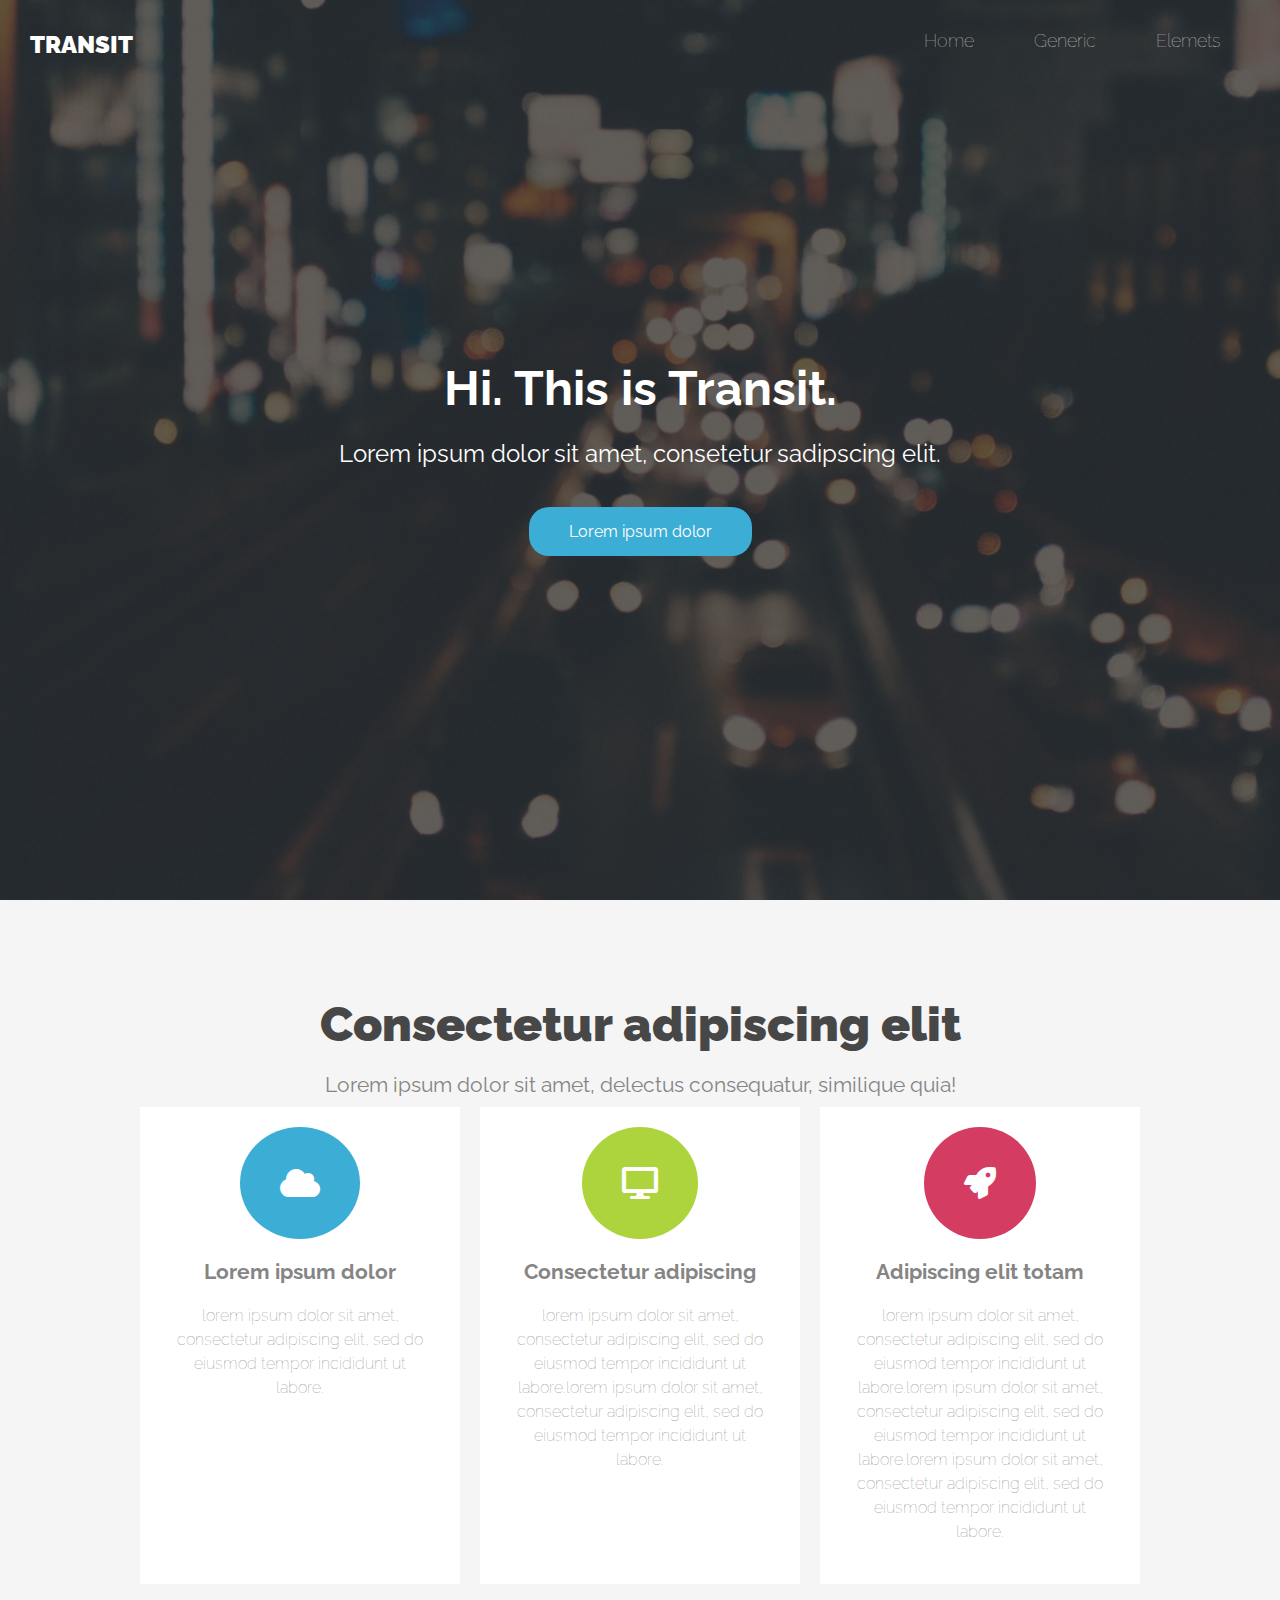
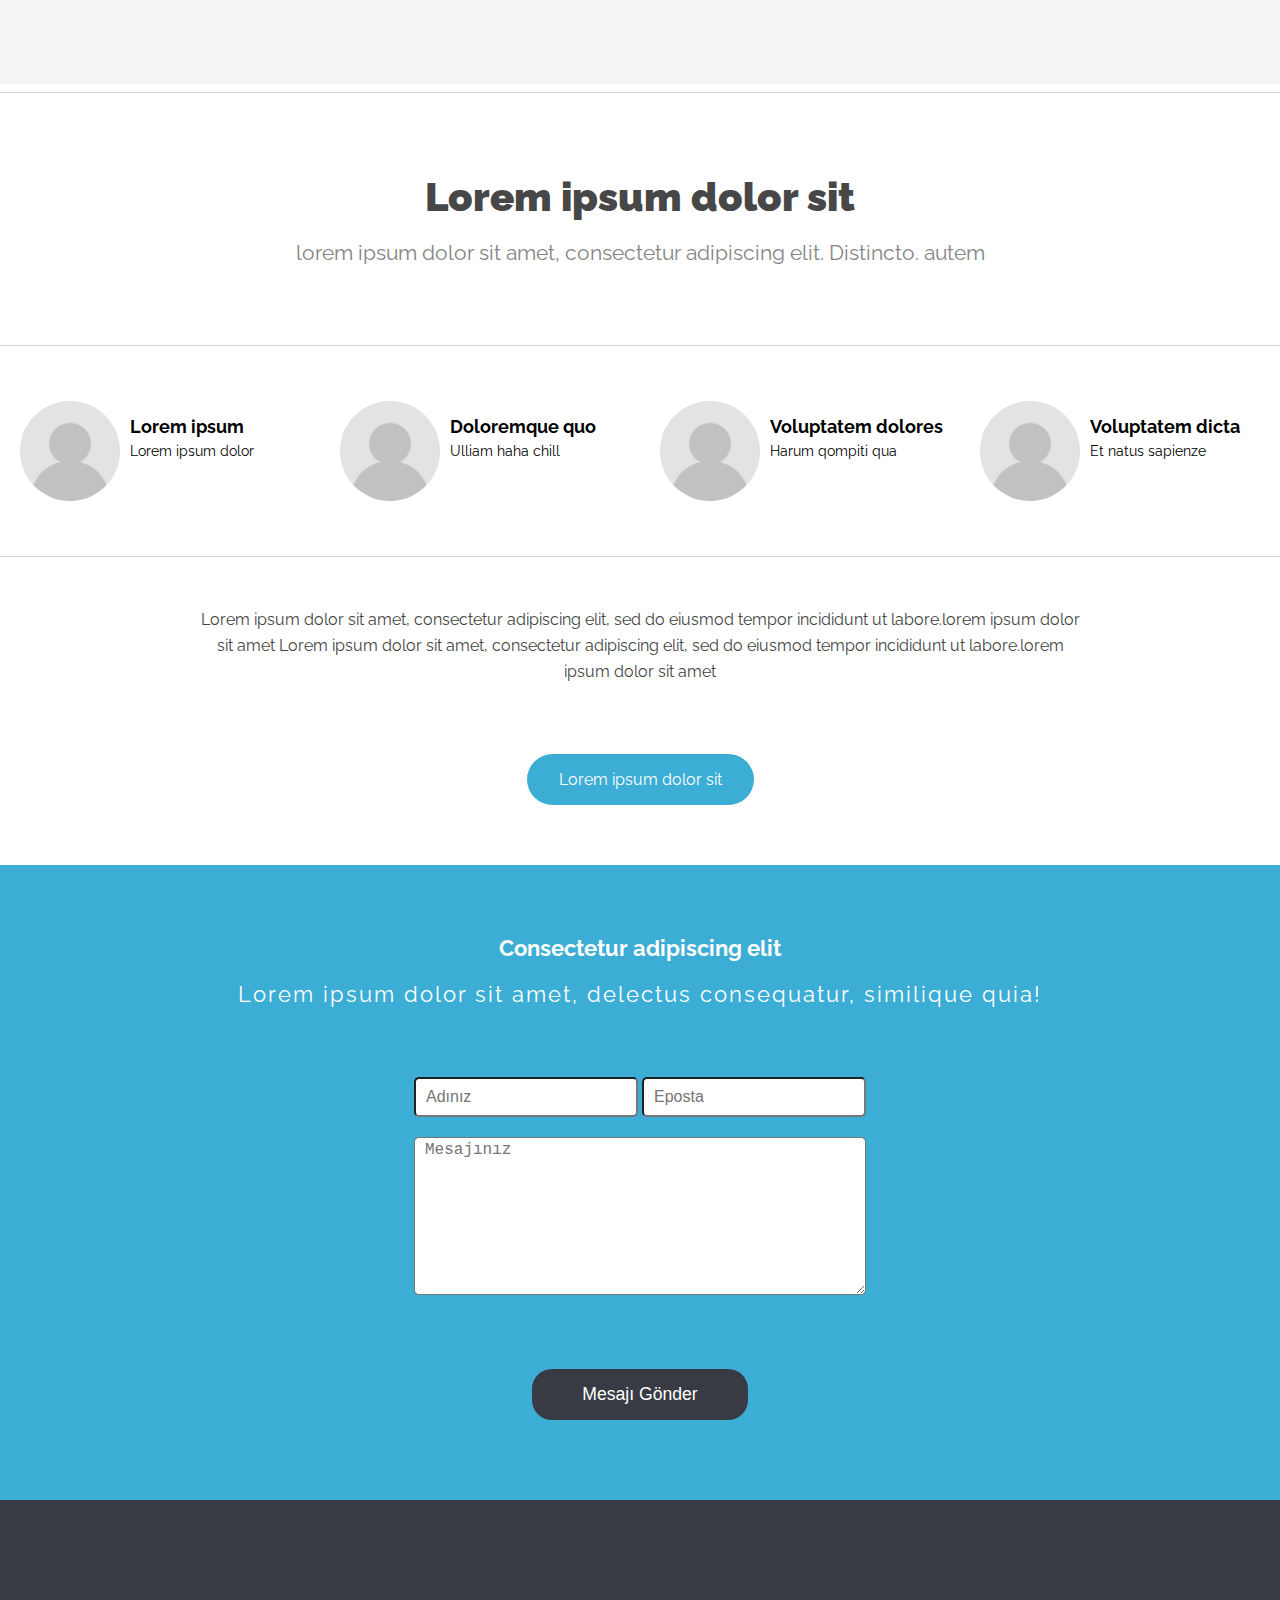
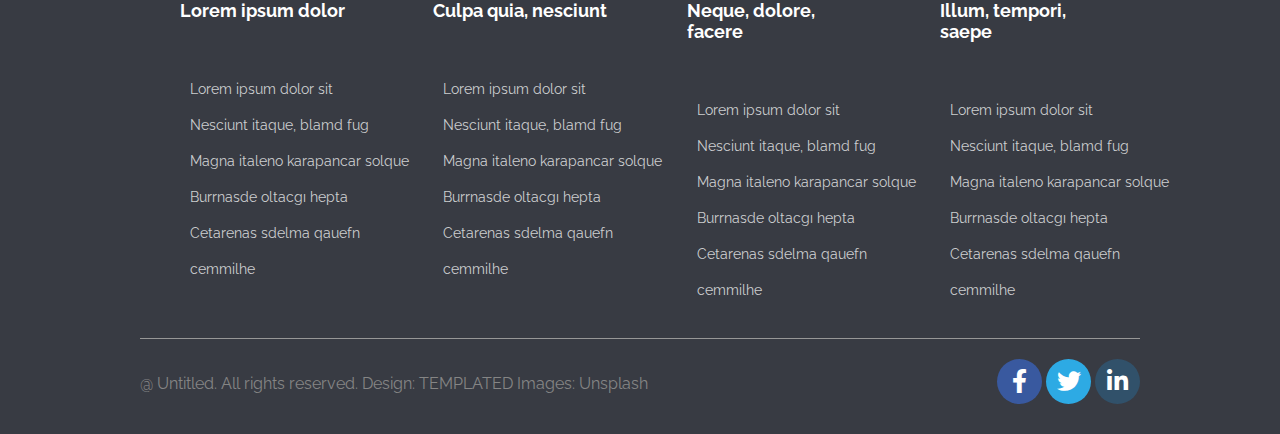
<file: index.html>
<!DOCTYPE html>
<html lang="en">

<head>
  <meta charset="UTF-8" />
  <meta name="viewport" content="width=device-width, initial-scale=1.0, maximum-scale=1.0, user-scaleble=no" />
  <title>Responsive Desing</title>
  <link rel="stylesheet" href="./css/index.css" />
  <link href="https://fonts.googleapis.com/css2?family=Raleway:wght@400;500&display=swap" rel="stylesheet" />
  <link rel="stylesheet" href="./css/all.css"/>
</head>

<body>
  <div class="wrapper">
    <div class="banner">
      <div class="header">
        <h1 class="headerilkbaslık">Transit</h1>
        <nav class="menu">
          <ul class="solustmenu">
            <li><a href="#">Home</a></li>
            <li><a href="#">Generic</a></li>
            <li><a href="#">Elemets</a></li>
          </ul>
        </nav>
      </div>

      <div class="ortabaslık">
        <h2 class="ortailkbaslık">Hi. This is Transit.</h2>
        <p>Lorem ipsum dolor sit amet, consetetur sadipscing elit.</p>
        <ul class="buton">
          <li><a href="#">Lorem ipsum dolor</a></li>
        </ul>
      </div>
    </div>

    <div class="bolum1">
      <h2>Consectetur adipiscing elit</h2>
      <p>Lorem ipsum dolor sit amet, delectus consequatur, similique quia!</p>
      <div class="container">
        <div class="kutu">
          <i class="fas fa-cloud birinci"></i>
          <h3>Lorem ipsum dolor</h3>
          <p>
            lorem ipsum dolor sit amet, consectetur adipiscing elit, sed do
            eiusmod tempor incididunt ut labore.</p>
        </div>
        <div class="kutu">
          <i class="fas fa-desktop ikinci"></i>
          <h3>Consectetur adipiscing</h3>
          <p>
            lorem ipsum dolor sit amet, consectetur adipiscing elit, sed do
            eiusmod tempor incididunt ut labore.lorem ipsum dolor sit amet, consectetur adipiscing elit, sed do
            eiusmod tempor incididunt ut labore.</p>
        </div>
        <div class="kutu">
          <i class="fas fa-rocket ücüncü"></i>
          <h3>Adipiscing elit totam</h3>
          <p>
            lorem ipsum dolor sit amet, consectetur adipiscing elit, sed do
            eiusmod tempor incididunt ut labore.lorem ipsum dolor sit amet, consectetur adipiscing elit, sed do
            eiusmod tempor incididunt ut labore.lorem ipsum dolor sit amet, consectetur adipiscing elit, sed do
            eiusmod tempor incididunt ut labore.</p>
        </div>

      </div>
    </div>
    <div class="bolum2">
      <h2>Lorem ipsum dolor sit</h2>
      <p> lorem ipsum dolor sit amet, consectetur adipiscing elit. Distincto. autem </p>
      <div class="container2">
        <div class="kisiler">
          <div class="kisi">
            <img src="./assets/images/profile_placeholder.gif">
            <h4>Lorem ipsum</h4>
            <p>Lorem ipsum dolor</p>

          </div>
          <div class="kisi">
            <img src="./assets/images/profile_placeholder.gif">
            <h4>Doloremque quo</h4>
            <p>Ulliam haha chill</p>

          </div>
          <div class="kisi">
            <img src="./assets/images/profile_placeholder.gif">
            <h4>Voluptatem dolores</h4>
            <p>Harum qompiti qua</p>

          </div>
          <div class="kisi">
            <img src="./assets/images/profile_placeholder.gif">
            <h4>Voluptatem dicta</h4>
            <p>Et natus sapienze</p>

          </div>

        </div>
        <div class="paragraf">
          <p> Lorem ipsum dolor sit amet, consectetur adipiscing elit, sed do
            eiusmod tempor incididunt ut labore.lorem ipsum dolor sit amet Lorem ipsum dolor sit amet, consectetur
            adipiscing elit, sed do
            eiusmod tempor incididunt ut labore.lorem ipsum dolor sit amet</p>
        </div>

        <ul class="buton2">
          <li><a href="#">Lorem ipsum dolor sit</a></li>
        </ul>
      </div>

    </div>
    <div class="bolum3">
      <h2>Consectetur adipiscing elit</h2>
      <p>Lorem ipsum dolor sit amet, delectus consequatur, similique quia!</p>
      <div class="container">
        <div class="form">
          <form id="iletisim" name="iletisim" method="POST">
            <input type="text" name="ad" id="ad" placeholder="Adınız" required>
            <!--required ile eksik girildiği zaman uyarı gelir-->
            <input type="email" name="email" id="email" placeholder="Eposta" required>
            <textarea name="icerik" placeholder="Mesajınız" required></textarea><br>
            <input type="submit" name="gonder" id="gonder" value="Mesajı Gönder">
          </form>
        </div>
      </div>
    </div>
    <div class="footer">
      <div class="icerik">
        <div class="container">
          <div class="footerkutu">
            <h3>Lorem ipsum dolor</h3>
            <ul>
              <li><a href="#">Lorem ipsum dolor sit</a></li>
              <li><a href="#">Nesciunt itaque, blamd fug</a></li>
              <li><a href="#">Magna italeno karapancar solque</a></li>
              <li><a href="#">Burrnasde oltacgı hepta</a></li>
              <li><a href="#">Cetarenas sdelma qauefn cemmilhe</a></li>
            </ul>
          </div>
          <div class="footerkutu">
            <h3>Culpa quia, nesciunt</h3>
            <ul>
              <li><a href="#">Lorem ipsum dolor sit</a></li>
              <li><a href="#">Nesciunt itaque, blamd fug</a></li>
              <li><a href="#">Magna italeno karapancar solque</a></li>
              <li><a href="#">Burrnasde oltacgı hepta</a></li>
              <li><a href="#">Cetarenas sdelma qauefn cemmilhe</a></li>
            </ul>
          </div>
          <div class="footerkutu">
            <h3>Neque, dolore, facere</h3>
            <ul>
              <li><a href="#">Lorem ipsum dolor sit</a></li>
              <li><a href="#">Nesciunt itaque, blamd fug</a></li>
              <li><a href="#">Magna italeno karapancar solque</a></li>
              <li><a href="#">Burrnasde oltacgı hepta</a></li>
              <li><a href="#">Cetarenas sdelma qauefn cemmilhe</a></li>
            </ul>
          </div>
          <div class="footerkutu">
            <h3>Illum, tempori, saepe</h3>
            <ul>
              <li><a href="#">Lorem ipsum dolor sit</a></li>
              <li><a href="#">Nesciunt itaque, blamd fug</a></li>
              <li><a href="#">Magna italeno karapancar solque</a></li>
              <li><a href="#">Burrnasde oltacgı hepta</a></li>
              <li><a href="#">Cetarenas sdelma qauefn cemmilhe</a></li>
            </ul>
          </div>
        </div>
        <div class="sosyal">
          <div class="lisans">
            <p>@ Untitled. All rights reserved. Design: TEMPLATED Images: Unsplash</p>
          </div>
          <div class="icons">
            <i class="fab fa-facebook-f facebook"></i>
            <i class="fab fa-twitter twitter"></i>
            <i class="fab fa-linkedin-in linkedin"></i>
          </div>
        </div>
        <div class="temizle"></div>
      </div>
    </div>

  </div>
</body>

</html>
</file>
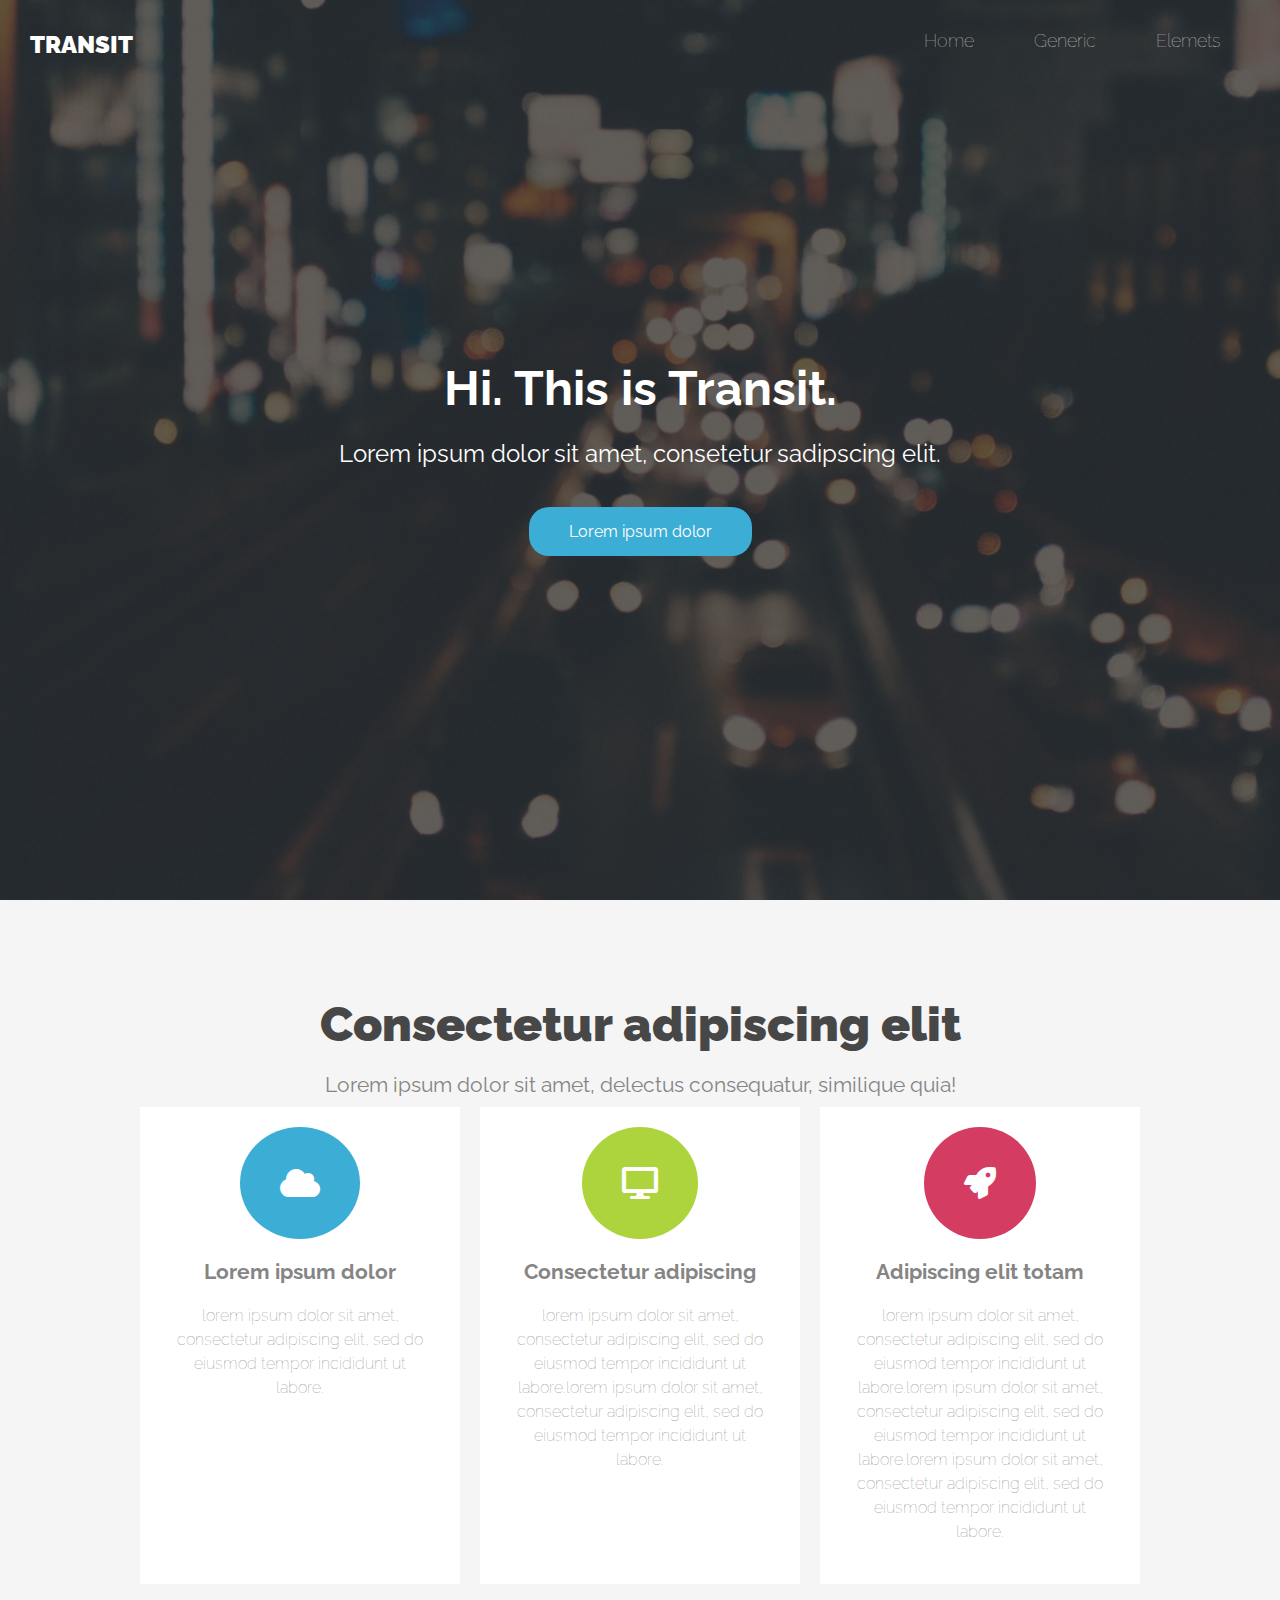
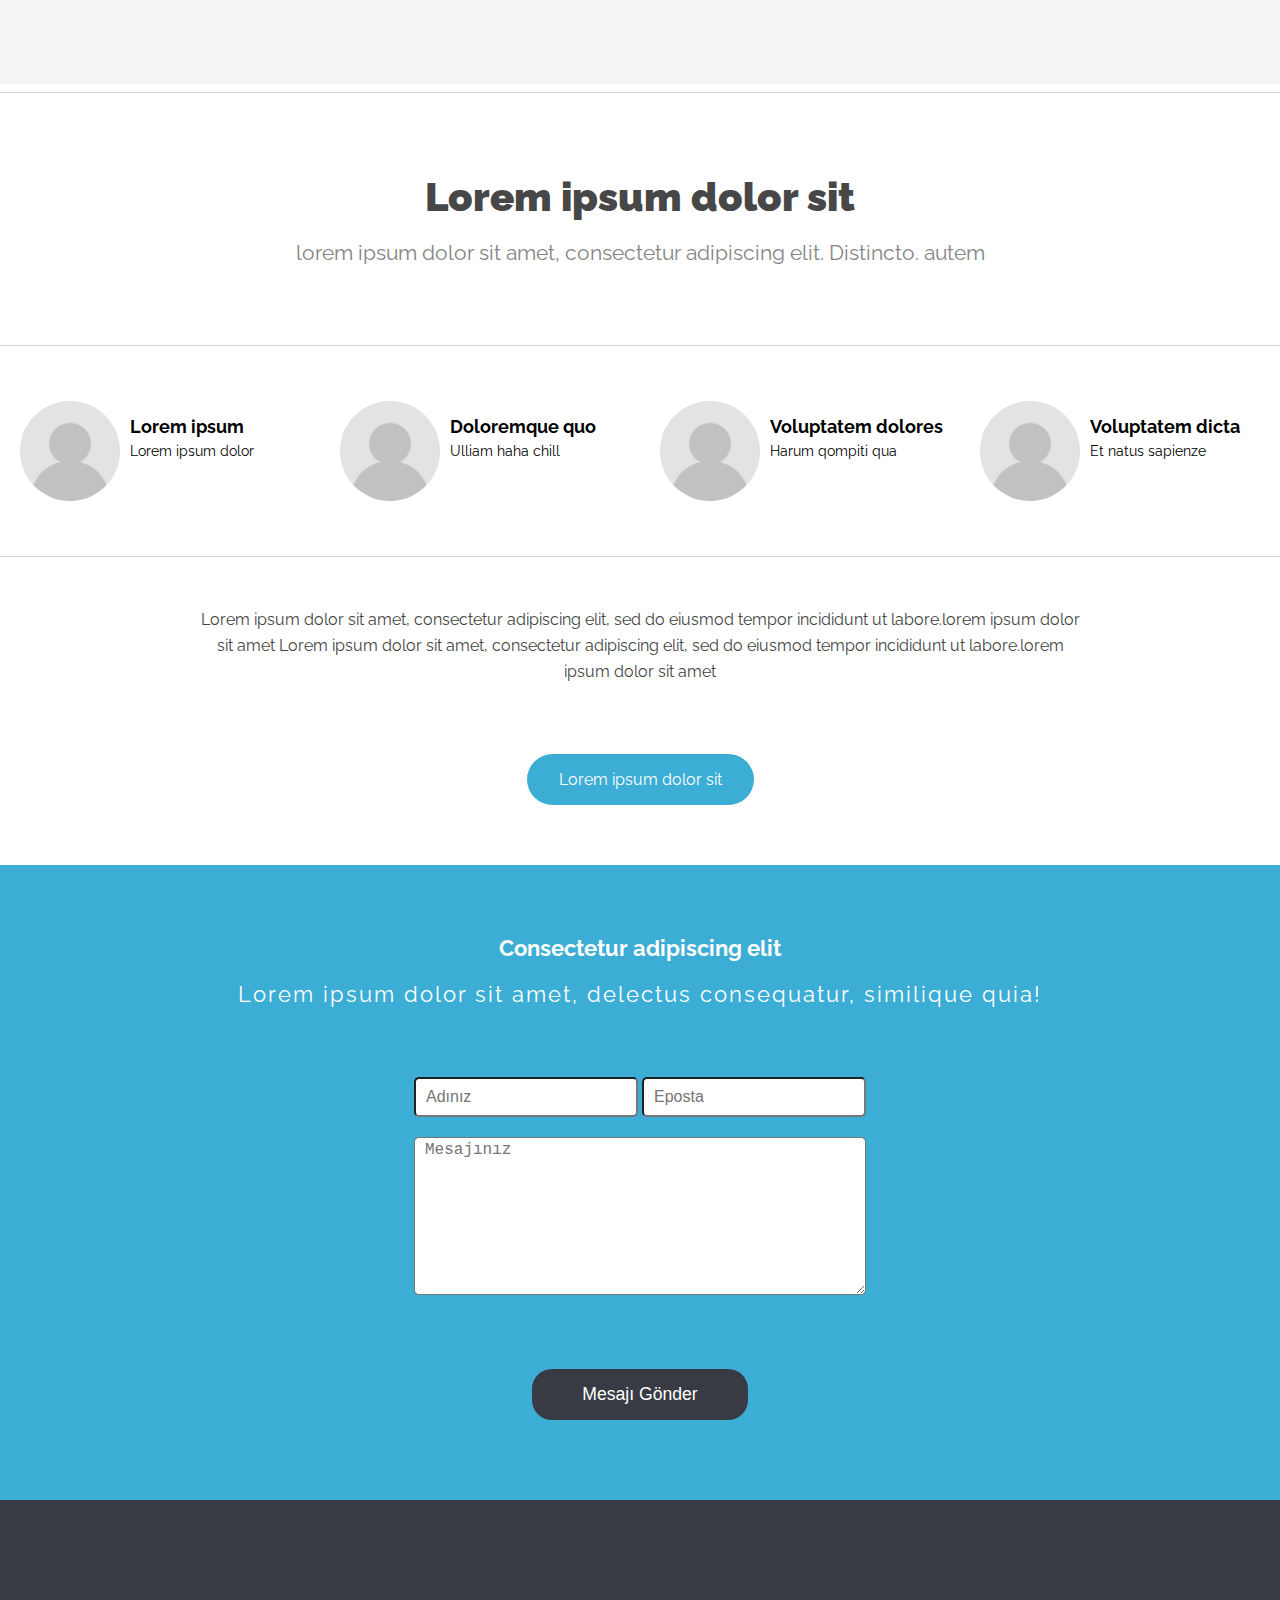
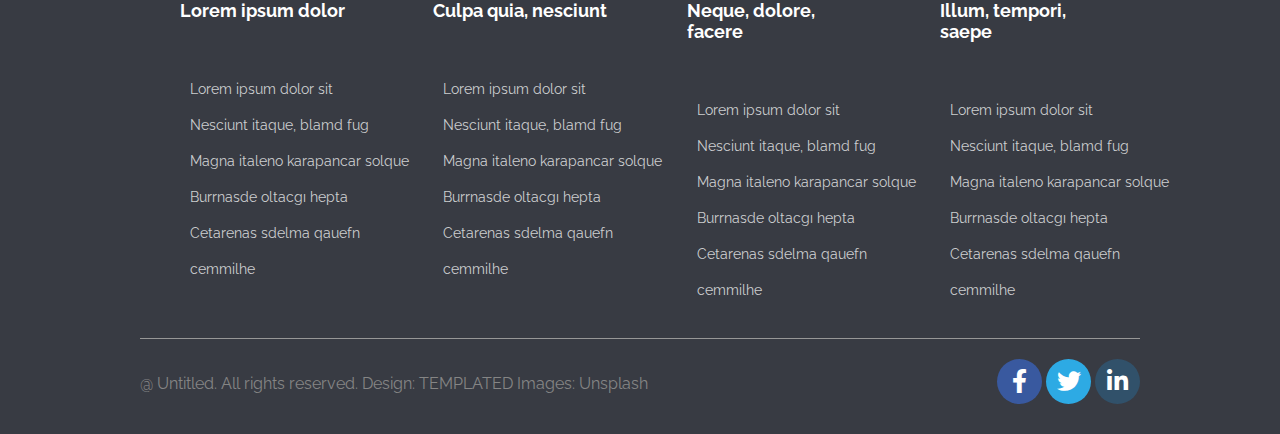
<file: responsive-design.html>
<!DOCTYPE html>
<html lang="en">

<head>
  <meta charset="UTF-8" />
  <meta name="viewport" content="width=device-width, initial-scale=1.0, maximum-scale=1.0, user-scaleble=no" />
  <title>Responsive Desing</title>
  <link rel="stylesheet" href="./css/responsive-design.css" />
  <link href="https://fonts.googleapis.com/css2?family=Raleway:wght@400;500&display=swap" rel="stylesheet" />
  <link rel="stylesheet" href="./css/all.css"/>
</head>

<body>
  <div class="wrapper">
    <div class="banner">
      <div class="header">
        <h1 class="headerilkbaslık">Transit</h1>
        <nav class="menu">
          <ul class="solustmenu">
            <li><a href="#">Home</a></li>
            <li><a href="#">Generic</a></li>
            <li><a href="#">Elemets</a></li>
          </ul>
        </nav>
      </div>

      <div class="ortabaslık">
        <h2 class="ortailkbaslık">Hi. This is Transit.</h2>
        <p>Lorem ipsum dolor sit amet, consetetur sadipscing elit.</p>
        <ul class="buton">
          <li><a href="#">Lorem ipsum dolor</a></li>
        </ul>
      </div>
    </div>

    <div class="bolum1">
      <h2>Consectetur adipiscing elit</h2>
      <p>Lorem ipsum dolor sit amet, delectus consequatur, similique quia!</p>
      <div class="container">
        <div class="kutu">
          <i class="fas fa-cloud birinci"></i>
          <h3>Lorem ipsum dolor</h3>
          <p>
            lorem ipsum dolor sit amet, consectetur adipiscing elit, sed do
            eiusmod tempor incididunt ut labore.</p>
        </div>
        <div class="kutu">
          <i class="fas fa-desktop ikinci"></i>
          <h3>Consectetur adipiscing</h3>
          <p>
            lorem ipsum dolor sit amet, consectetur adipiscing elit, sed do
            eiusmod tempor incididunt ut labore.lorem ipsum dolor sit amet, consectetur adipiscing elit, sed do
            eiusmod tempor incididunt ut labore.</p>
        </div>
        <div class="kutu">
          <i class="fas fa-rocket ücüncü"></i>
          <h3>Adipiscing elit totam</h3>
          <p>
            lorem ipsum dolor sit amet, consectetur adipiscing elit, sed do
            eiusmod tempor incididunt ut labore.lorem ipsum dolor sit amet, consectetur adipiscing elit, sed do
            eiusmod tempor incididunt ut labore.lorem ipsum dolor sit amet, consectetur adipiscing elit, sed do
            eiusmod tempor incididunt ut labore.</p>
        </div>

      </div>
    </div>
    <div class="bolum2">
      <h2>Lorem ipsum dolor sit</h2>
      <p> lorem ipsum dolor sit amet, consectetur adipiscing elit. Distincto. autem </p>
      <div class="container2">
        <div class="kisiler">
          <div class="kisi">
            <img src="./assets/images/profile_placeholder.gif">
            <h4>Lorem ipsum</h4>
            <p>Lorem ipsum dolor</p>

          </div>
          <div class="kisi">
            <img src="./assets/images/profile_placeholder.gif">
            <h4>Doloremque quo</h4>
            <p>Ulliam haha chill</p>

          </div>
          <div class="kisi">
            <img src="./assets/images/profile_placeholder.gif">
            <h4>Voluptatem dolores</h4>
            <p>Harum qompiti qua</p>

          </div>
          <div class="kisi">
            <img src="./assets/images/profile_placeholder.gif">
            <h4>Voluptatem dicta</h4>
            <p>Et natus sapienze</p>

          </div>

        </div>
        <div class="paragraf">
          <p> Lorem ipsum dolor sit amet, consectetur adipiscing elit, sed do
            eiusmod tempor incididunt ut labore.lorem ipsum dolor sit amet Lorem ipsum dolor sit amet, consectetur
            adipiscing elit, sed do
            eiusmod tempor incididunt ut labore.lorem ipsum dolor sit amet</p>
        </div>

        <ul class="buton2">
          <li><a href="#">Lorem ipsum dolor sit</a></li>
        </ul>
      </div>

    </div>
    <div class="bolum3">
      <h2>Consectetur adipiscing elit</h2>
      <p>Lorem ipsum dolor sit amet, delectus consequatur, similique quia!</p>
      <div class="container">
        <div class="form">
          <form id="iletisim" name="iletisim" method="POST">
            <input type="text" name="ad" id="ad" placeholder="Adınız" required>
            <!--required ile eksik girildiği zaman uyarı gelir-->
            <input type="email" name="email" id="email" placeholder="Eposta" required>
            <textarea name="icerik" placeholder="Mesajınız" required></textarea><br>
            <input type="submit" name="gonder" id="gonder" value="Mesajı Gönder">
          </form>
        </div>
      </div>
    </div>
    <div class="footer">
      <div class="icerik">
        <div class="container">
          <div class="footerkutu">
            <h3>Lorem ipsum dolor</h3>
            <ul>
              <li><a href="#">Lorem ipsum dolor sit</a></li>
              <li><a href="#">Nesciunt itaque, blamd fug</a></li>
              <li><a href="#">Magna italeno karapancar solque</a></li>
              <li><a href="#">Burrnasde oltacgı hepta</a></li>
              <li><a href="#">Cetarenas sdelma qauefn cemmilhe</a></li>
            </ul>
          </div>
          <div class="footerkutu">
            <h3>Culpa quia, nesciunt</h3>
            <ul>
              <li><a href="#">Lorem ipsum dolor sit</a></li>
              <li><a href="#">Nesciunt itaque, blamd fug</a></li>
              <li><a href="#">Magna italeno karapancar solque</a></li>
              <li><a href="#">Burrnasde oltacgı hepta</a></li>
              <li><a href="#">Cetarenas sdelma qauefn cemmilhe</a></li>
            </ul>
          </div>
          <div class="footerkutu">
            <h3>Neque, dolore, facere</h3>
            <ul>
              <li><a href="#">Lorem ipsum dolor sit</a></li>
              <li><a href="#">Nesciunt itaque, blamd fug</a></li>
              <li><a href="#">Magna italeno karapancar solque</a></li>
              <li><a href="#">Burrnasde oltacgı hepta</a></li>
              <li><a href="#">Cetarenas sdelma qauefn cemmilhe</a></li>
            </ul>
          </div>
          <div class="footerkutu">
            <h3>Illum, tempori, saepe</h3>
            <ul>
              <li><a href="#">Lorem ipsum dolor sit</a></li>
              <li><a href="#">Nesciunt itaque, blamd fug</a></li>
              <li><a href="#">Magna italeno karapancar solque</a></li>
              <li><a href="#">Burrnasde oltacgı hepta</a></li>
              <li><a href="#">Cetarenas sdelma qauefn cemmilhe</a></li>
            </ul>
          </div>
        </div>
        <div class="sosyal">
          <div class="lisans">
            <p>@ Untitled. All rights reserved. Design: TEMPLATED Images: Unsplash</p>
          </div>
          <div class="icons">
            <i class="fab fa-facebook-f facebook"></i>
            <i class="fab fa-twitter twitter"></i>
            <i class="fab fa-linkedin-in linkedin"></i>
          </div>
        </div>
        <div class="temizle"></div>
      </div>
    </div>

  </div>
</body>

</html>
</file>
<file: css/index.css>
* {
  margin: 0;
  padding: 0;
  list-style: none;
}
body {
  font-size: 16px;
  font-family: "Raleway", sans-serif;
}
.wrapper {
  width: 100%;
}
.banner {
  width: 100%;
  height: 100vh;
  background-position: center center;
  background: url(../assets/images/dark_tint.png),
    url(../assets/images/bokeh_car_lights_bg.jpg);
  background-size: cover;
  position: relative; /*içteki header div'ini absolute yaparak istediğim şekilde konumlandıracam*/
  box-sizing: border-box; /*herhangi bir padding değerini içeriye doğru konumlandırmak, taşmayı engellemek*/
  display: flex;
  text-align: center;
  align-items: center;
  justify-content: center;
}
.header {
  margin: 0 auto;
  position: absolute;
  width: 100%;
  align-self: flex-start;
}
h1.headerilkbaslık {
  position: absolute;
  margin-left: 30px;
  top: 30px;
  text-transform: uppercase;
  font-size: 1.5em;
  color: white;
  font-weight: 900;
  float: left;
}
.header nav.menu ul {
  position: absolute;
  float: right;
  right: 30px;
  top: 0;
}
.header nav.menu ul li {
  display: block;
  padding: 30px;
  float: left;
}
.header nav.menu ul li a {
  font-size: 18px;
  text-decoration: none;
  font-weight: 100;
  color: #d8d8d8;
}
.header nav.menu ul li a:hover {
  color: white;
  transition: color 0.2s ease-in-out;
}
h2.ortailkbaslık {
  color: white;
  font-size: 3em;
  margin-bottom: 20px;
}
.banner .ortabaslık p {
  font-size: 1.5em;
  color: white;
  line-height: 1.5em;
  margin-bottom: 50px;
}
.buton a {
  text-decoration: none;
  font-size: 1em;
  padding: 15px 40px;
  color: white;
  background: #3cadd4;
  border-radius: 20px;
}
.buton a:hover {
  background-color: #61c1e1;
  transition: background-color 0.2s ease-in-out;
}
/*burdan itibaren bölüm1 baslayacak*/
.bolum1 {
  width: 100%;
  background: #f5f5f5;
  padding: 100px 0;
  text-align: center;
  margin-bottom: 0.5em;
}
.bolum1 h2 {
  color: #474747;
  line-height: 1em;
  font-weight: 900;
  font-size: 3em;
  margin-bottom: 0.5em;
}
.bolum1 h2 + p {
  color: #858585;
  font-size: 1.3em;
  margin-bottom: 0.5em;
}
.container {
  max-width: 1000px;
  margin: 0 auto;
  display: flex;
  justify-content: space-between;
  flex-wrap: wrap;
}
.bolum1 .kutu {
  margin-right: 20px;
  padding: 20px 0;
  flex-basis: 300px;
  flex-shrink: 0;
  flex-grow: 1;
  background: #fff;
  text-align: center;
  align-self: stretch;
}
.bolum1 .kutu:nth-last-child(1) {
  margin-right: 0;
}
.bolum1 .kutu i {
  font-size: 2em;
  border-radius: 50%;
  padding: 40px;
  color: #fff;
}
.bolum1 .kutu i.birinci {
  background: #3cadd4;
}
.bolum1 .kutu i.ikinci {
  background: #add43c;
}
.bolum1 .kutu i.ücüncü {
  background: #d43c61;
}
.bolum1 .kutu h3 {
  margin: 20px 0;
  color: #858585;
  font-size: 1.3em;
  font-weight: 700;
}
.bolum1 .kutu p {
  color: #858585;
  font-size: 1em;
  font-weight: 100;
  padding: 0 30px 20px 30px;
  line-height: 1.5em;
}
/*burdan itibaren bölüm2 baslayacak*/
.bolum2 {
  width: 100%;
  background: #fff;
  border-top: 1px solid #d1d1d1;
  box-sizing: border-box;
  text-align: center;
  padding-top: 80px;
  display: block;
}
.bolum2 h2 {
  font-size: 2.5em;
  margin-bottom: 20px;
  color: #474747;
  font-weight: 900;
}
.bolum2 h2 + p {
  font-size: 1.3em;
  margin-bottom: 80px;
  color: #858585;
}
.bolum2 .kisiler {
  width: 100%;
  border-top: 1px solid #d1d1d1;
  border-bottom: 1px solid #d1d1d1;
  display: flex;
  justify-content: space-between;
  flex-wrap: wrap;
}
.bolum2 .kisi {
  flex-basis: 220px;
  margin: 50px 10px;
  text-align: left;
  flex-grow: 1;
}
.bolum2 .kisi img {
  float: left;
  border-radius: 50%;
  width: 100px;
  margin: 5px 10px;
}
.bolum2 .kisi h4 {
  margin-top: 20px;
  margin-bottom: 5px;
  font-size: 1.1em;
}
.bolum2 .kisi p {
  margin-bottom: 5px;
  font-size: 0.9em;
}
.bolum2 .paragraf {
  margin: 50px auto;
  width: 70%;
}
.bolum2 .paragraf p {
  font-size: 1em;
  line-height: 1.6em;
  color: #444;
}
.bolum2 ul li a {
  background: #3cadd4;
  border-radius: 30px;
  border: 0;
  cursor: pointer;
  display: inline-block;
  font-weight: 400;
  padding: 1em 2em;
  text-align: center;
  margin-top: 20px;
  margin-bottom: 60px;
  text-decoration: none;
  color: #fff;
}
.bolum2 ul li a:hover {
  background: #61c1e1;
  transition: bacground-color 0.2s ease-in-out;
}
.bolum3 {
  width: 100%;
  display: block;
  background: #3cadd4;
  padding: 70px 0 10px;
  text-align: center;
}
.bolum3 h2 {
  font-size: 1.4em;
  color: #fff;
  margin-bottom: 20px;
}
.bolum3 h2 + p {
  font-size: 1.4em;
  color: #fff;
  letter-spacing: 2px;
}
.bolum3 .container .form {
  width: 600px;
  margin: 70px auto;
}
.bolum3 .container .form input[type="text"] {
  width: 200px;
  height: 30px;
  border-radius: 5px;
  padding: 3px 10px;
  color: #444;
  font-size: 1em;
}
.bolum3 .container .form input[type="email"] {
  width: 200px;
  height: 30px;
  border-radius: 5px;
  padding: 3px 10px;
  color: #444;
  font-size: 1em;
}
.bolum3 .container .form textarea {
  width: 430px;
  height: 150px;
  border-radius: 5px;
  padding: 3px 10px;
  color: #fff;
  font-size: 1em;
  margin-top: 20px;
}
.bolum3 .container .form input[type="submit"] {
  margin-top: 70px;
  font-size: 1.1em;
  padding: 15px 50px;
  background: #383b43;
  color: #fff;
  border-radius: 20px;
  border: none;
  cursor: pointer; /*fare ile üzerine geldiğimizde ok el işaretine dönüşüyor*/
}
.bolum3 .container .form input[type="submit"]:hover {
  background: #4c4c4c;
  transition: background-color 0.2s ease-in-out;
}
.footer {
  width: 100%;
  background: #383b43;
  padding: 30px 0;
}
.footer .container {
  margin-top: 50px;
  border-bottom: 1px solid #979797;
}
.footer .footerkutu {
  margin-left: 20px;
  width: 220px;
}
.footer h3 {
  color: #fff;
  font-size: 1.1em;
  margin: 20px;
}
.footer .container ul {
  display: block;
  width: 100%;
  float: left;
  margin: 30px;
}
.footer .container ul a {
  color: #cdced0;
  text-decoration: none;
  font-size: 0.9em;
  line-height: 2.5em;
}
.footer .container ul a:hover {
  text-decoration: underline;
}
.sosyal {
  max-width: 1000px;
  margin: 0 auto;
}
.footer .lisans {
  width: 100%;
  margin: 20px auto;
}
.footer .lisans p {
  display: block;
  color: #858585;
  float: left;
  margin-top: 15px;
}
.footer .icons {
  float: right;
}
.footer .icons i {
  text-align: center;
  width: 25px;
  height: 25px;
  padding: 10px;
  border-radius: 50%;
  font-size: 1.5em;
  cursor: pointer;
  color: #fff;
}
.temizle {
  clear: both;
} /*footer aşağıya kadar inmiyordu*/
.footer .icons i.facebook {
  background: #39599f;
}
.footer .icons i.twitter {
  background: #2daae4;
}
.footer .icons i.linkedin {
  background: #31516a;
}

@media screen and (max-width: 980px) {
  .banner {
    height: 60vh;
  }
  h2.ortailkbaslık {
    font-size: 2em;
  }
  .banner .ortabaslık p {
    font-size: 1em;
  }
  .buton a {
    font-size: 0.8em;
    padding: 10px 25px;
    border-radius: 15px;
  }
  .bolum1 .kutu {
    flex-basis: 100%;
  }
  .bolum2 .kisi {
    flex-basis: 40%;
  }
  .footer .footerkutu {
    flex-basis: 40%;
    margin: 10px 20px;
  }
}
@media screen and (max-width: 600px) {
  .bolum2 .kisi {
    flex-basis: 100%;
    text-align: center;
  }
  .bolum2 .kisi img {
    float: none;
  }
  .footer .footerkutu {
    flex-basis: 100%;
    margin: 10px 20px;
    text-align: center;
  }
  .footer .icons {
    clear: both; /*lisans p'nin sağında veya solunda yüzmesine izin verme, yanına sığmaya çalışmasın*/
    float: none;
  }
  .footer .lisans p {
    float: none;
    margin: 20px auto;
  }
  .sosyal {
    text-align: center;
  }
  .footer .icons i {
    margin-top: 20px;
  }
  .bolum3 .container .form {
    width: 100%;
    margin: 70px auto;
  }
  .bolum3 .container .form input[type="text"] {
    width: 80%;
    margin-top: 5px;
  }
  .bolum3 .container .form input[type="email"] {
    width: 80%;
    margin-top: 5px;
  }
  .bolum3 .container .form textarea {
    width: 80%;
    height: 150px;
  }
}
</file>
<file: css/responsive-design.css>
* {
  margin: 0;
  padding: 0;
  list-style: none;
}
body {
  font-size: 16px;
  font-family: "Raleway", sans-serif;
}
.wrapper {
  width: 100%;
}
.banner {
  width: 100%;
  height: 100vh;
  background-position: center center;
  background: url(../assets/images/dark_tint.png),
    url(../assets/images/bokeh_car_lights_bg.jpg);
  background-size: cover;
  position: relative; /*içteki header div'ini absolute yaparak istediğim şekilde konumlandıracam*/
  box-sizing: border-box; /*herhangi bir padding değerini içeriye doğru konumlandırmak, taşmayı engellemek*/
  display: flex;
  text-align: center;
  align-items: center;
  justify-content: center;
}
.header {
  margin: 0 auto;
  position: absolute;
  width: 100%;
  align-self: flex-start;
}
h1.headerilkbaslık {
  position: absolute;
  margin-left: 30px;
  top: 30px;
  text-transform: uppercase;
  font-size: 1.5em;
  color: white;
  font-weight: 900;
  float: left;
}
.header nav.menu ul {
  position: absolute;
  float: right;
  right: 30px;
  top: 0;
}
.header nav.menu ul li {
  display: block;
  padding: 30px;
  float: left;
}
.header nav.menu ul li a {
  font-size: 18px;
  text-decoration: none;
  font-weight: 100;
  color: #d8d8d8;
}
.header nav.menu ul li a:hover {
  color: white;
  transition: color 0.2s ease-in-out;
}
h2.ortailkbaslık {
  color: white;
  font-size: 3em;
  margin-bottom: 20px;
}
.banner .ortabaslık p {
  font-size: 1.5em;
  color: white;
  line-height: 1.5em;
  margin-bottom: 50px;
}
.buton a {
  text-decoration: none;
  font-size: 1em;
  padding: 15px 40px;
  color: white;
  background: #3cadd4;
  border-radius: 20px;
}
.buton a:hover {
  background-color: #61c1e1;
  transition: background-color 0.2s ease-in-out;
}
/*burdan itibaren bölüm1 baslayacak*/
.bolum1 {
  width: 100%;
  background: #f5f5f5;
  padding: 100px 0;
  text-align: center;
  margin-bottom: 0.5em;
}
.bolum1 h2 {
  color: #474747;
  line-height: 1em;
  font-weight: 900;
  font-size: 3em;
  margin-bottom: 0.5em;
}
.bolum1 h2 + p {
  color: #858585;
  font-size: 1.3em;
  margin-bottom: 0.5em;
}
.container {
  max-width: 1000px;
  margin: 0 auto;
  display: flex;
  justify-content: space-between;
  flex-wrap: wrap;
}
.bolum1 .kutu {
  margin-right: 20px;
  padding: 20px 0;
  flex-basis: 300px;
  flex-shrink: 0;
  flex-grow: 1;
  background: #fff;
  text-align: center;
  align-self: stretch;
}
.bolum1 .kutu:nth-last-child(1) {
  margin-right: 0;
}
.bolum1 .kutu i {
  font-size: 2em;
  border-radius: 50%;
  padding: 40px;
  color: #fff;
}
.bolum1 .kutu i.birinci {
  background: #3cadd4;
}
.bolum1 .kutu i.ikinci {
  background: #add43c;
}
.bolum1 .kutu i.ücüncü {
  background: #d43c61;
}
.bolum1 .kutu h3 {
  margin: 20px 0;
  color: #858585;
  font-size: 1.3em;
  font-weight: 700;
}
.bolum1 .kutu p {
  color: #858585;
  font-size: 1em;
  font-weight: 100;
  padding: 0 30px 20px 30px;
  line-height: 1.5em;
}
/*burdan itibaren bölüm2 baslayacak*/
.bolum2 {
  width: 100%;
  background: #fff;
  border-top: 1px solid #d1d1d1;
  box-sizing: border-box;
  text-align: center;
  padding-top: 80px;
  display: block;
}
.bolum2 h2 {
  font-size: 2.5em;
  margin-bottom: 20px;
  color: #474747;
  font-weight: 900;
}
.bolum2 h2 + p {
  font-size: 1.3em;
  margin-bottom: 80px;
  color: #858585;
}
.bolum2 .kisiler {
  width: 100%;
  border-top: 1px solid #d1d1d1;
  border-bottom: 1px solid #d1d1d1;
  display: flex;
  justify-content: space-between;
  flex-wrap: wrap;
}
.bolum2 .kisi {
  flex-basis: 220px;
  margin: 50px 10px;
  text-align: left;
  flex-grow: 1;
}
.bolum2 .kisi img {
  float: left;
  border-radius: 50%;
  width: 100px;
  margin: 5px 10px;
}
.bolum2 .kisi h4 {
  margin-top: 20px;
  margin-bottom: 5px;
  font-size: 1.1em;
}
.bolum2 .kisi p {
  margin-bottom: 5px;
  font-size: 0.9em;
}
.bolum2 .paragraf {
  margin: 50px auto;
  width: 70%;
}
.bolum2 .paragraf p {
  font-size: 1em;
  line-height: 1.6em;
  color: #444;
}
.bolum2 ul li a {
  background: #3cadd4;
  border-radius: 30px;
  border: 0;
  cursor: pointer;
  display: inline-block;
  font-weight: 400;
  padding: 1em 2em;
  text-align: center;
  margin-top: 20px;
  margin-bottom: 60px;
  text-decoration: none;
  color: #fff;
}
.bolum2 ul li a:hover {
  background: #61c1e1;
  transition: bacground-color 0.2s ease-in-out;
}
.bolum3 {
  width: 100%;
  display: block;
  background: #3cadd4;
  padding: 70px 0 10px;
  text-align: center;
}
.bolum3 h2 {
  font-size: 1.4em;
  color: #fff;
  margin-bottom: 20px;
}
.bolum3 h2 + p {
  font-size: 1.4em;
  color: #fff;
  letter-spacing: 2px;
}
.bolum3 .container .form {
  width: 600px;
  margin: 70px auto;
}
.bolum3 .container .form input[type="text"] {
  width: 200px;
  height: 30px;
  border-radius: 5px;
  padding: 3px 10px;
  color: #444;
  font-size: 1em;
}
.bolum3 .container .form input[type="email"] {
  width: 200px;
  height: 30px;
  border-radius: 5px;
  padding: 3px 10px;
  color: #444;
  font-size: 1em;
}
.bolum3 .container .form textarea {
  width: 430px;
  height: 150px;
  border-radius: 5px;
  padding: 3px 10px;
  color: #fff;
  font-size: 1em;
  margin-top: 20px;
}
.bolum3 .container .form input[type="submit"] {
  margin-top: 70px;
  font-size: 1.1em;
  padding: 15px 50px;
  background: #383b43;
  color: #fff;
  border-radius: 20px;
  border: none;
  cursor: pointer; /*fare ile üzerine geldiğimizde ok el işaretine dönüşüyor*/
}
.bolum3 .container .form input[type="submit"]:hover {
  background: #4c4c4c;
  transition: background-color 0.2s ease-in-out;
}
.footer {
  width: 100%;
  background: #383b43;
  padding: 30px 0;
}
.footer .container {
  margin-top: 50px;
  border-bottom: 1px solid #979797;
}
.footer .footerkutu {
  margin-left: 20px;
  width: 220px;
}
.footer h3 {
  color: #fff;
  font-size: 1.1em;
  margin: 20px;
}
.footer .container ul {
  display: block;
  width: 100%;
  float: left;
  margin: 30px;
}
.footer .container ul a {
  color: #cdced0;
  text-decoration: none;
  font-size: 0.9em;
  line-height: 2.5em;
}
.footer .container ul a:hover {
  text-decoration: underline;
}
.sosyal {
  max-width: 1000px;
  margin: 0 auto;
}
.footer .lisans {
  width: 100%;
  margin: 20px auto;
}
.footer .lisans p {
  display: block;
  color: #858585;
  float: left;
  margin-top: 15px;
}
.footer .icons {
  float: right;
}
.footer .icons i {
  text-align: center;
  width: 25px;
  height: 25px;
  padding: 10px;
  border-radius: 50%;
  font-size: 1.5em;
  cursor: pointer;
  color: #fff;
}
.temizle {
  clear: both;
} /*footer aşağıya kadar inmiyordu*/
.footer .icons i.facebook {
  background: #39599f;
}
.footer .icons i.twitter {
  background: #2daae4;
}
.footer .icons i.linkedin {
  background: #31516a;
}

@media screen and (max-width: 980px) {
  .banner {
    height: 60vh;
  }
  h2.ortailkbaslık {
    font-size: 2em;
  }
  .banner .ortabaslık p {
    font-size: 1em;
  }
  .buton a {
    font-size: 0.8em;
    padding: 10px 25px;
    border-radius: 15px;
  }
  .bolum1 .kutu {
    flex-basis: 100%;
  }
  .bolum2 .kisi {
    flex-basis: 40%;
  }
  .footer .footerkutu {
    flex-basis: 40%;
    margin: 10px 20px;
  }
}
@media screen and (max-width: 600px) {
  .bolum2 .kisi {
    flex-basis: 100%;
    text-align: center;
  }
  .bolum2 .kisi img {
    float: none;
  }
  .footer .footerkutu {
    flex-basis: 100%;
    margin: 10px 20px;
    text-align: center;
  }
  .footer .icons {
    clear: both; /*lisans p'nin sağında veya solunda yüzmesine izin verme, yanına sığmaya çalışmasın*/
    float: none;
  }
  .footer .lisans p {
    float: none;
    margin: 20px auto;
  }
  .sosyal {
    text-align: center;
  }
  .footer .icons i {
    margin-top: 20px;
  }
  .bolum3 .container .form {
    width: 100%;
    margin: 70px auto;
  }
  .bolum3 .container .form input[type="text"] {
    width: 80%;
    margin-top: 5px;
  }
  .bolum3 .container .form input[type="email"] {
    width: 80%;
    margin-top: 5px;
  }
  .bolum3 .container .form textarea {
    width: 80%;
    height: 150px;
  }
}
</file>
